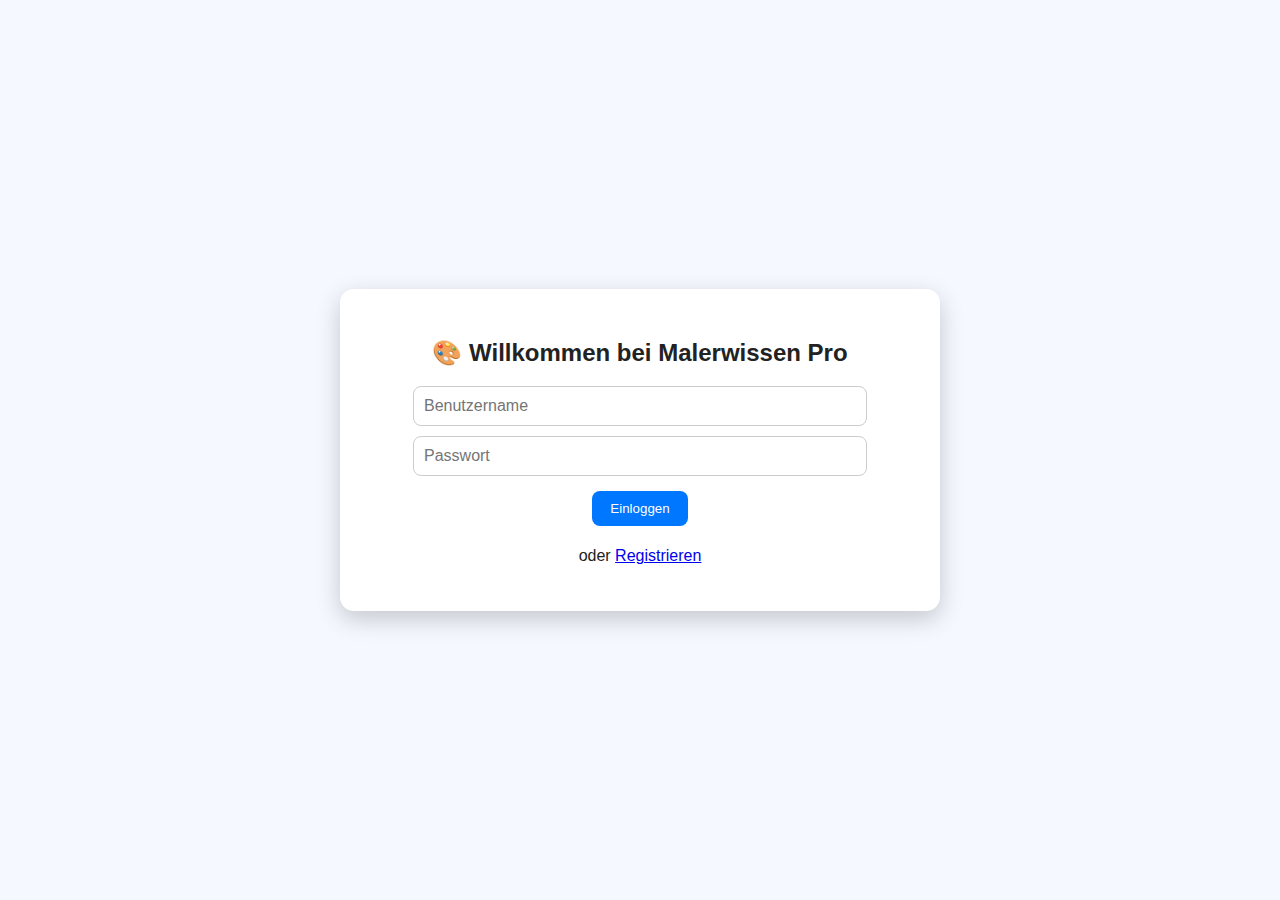
<file: index.html>
<!DOCTYPE html>
<html lang="de">
<head>
  <meta charset="UTF-8">
  <meta name="viewport" content="width=device-width, initial-scale=1.0">
  <title>Malerwissen Pro – Sicher</title>
  <style>
    :root {
      --bg: #f5f8ff;
      --text: #222;
      --card: #fff;
      --accent: #0077ff;
    }
    body.dark {
      --bg: #1d1f27;
      --text: #f5f5f5;
      --card: #2a2e3a;
      --accent: #4fa3ff;
    }
    body {
      margin: 0;
      font-family: 'Segoe UI', Arial, sans-serif;
      background: var(--bg);
      color: var(--text);
      display: flex;
      justify-content: center;
      align-items: center;
      height: 100vh;
      transition: background 0.3s, color 0.3s;
    }
    .container { width: 90%; max-width: 600px; }
    .card {
      background: var(--card);
      border-radius: 14px;
      padding: 30px;
      box-shadow: 0 8px 25px rgba(0,0,0,0.2);
      text-align: center;
    }
    input {
      display: block;
      width: 80%;
      margin: 10px auto;
      padding: 10px;
      border-radius: 8px;
      border: 1px solid #ccc;
      font-size: 1em;
      background: white;
    }
    button {
      background: var(--accent);
      color: white;
      border: none;
      padding: 10px 18px;
      border-radius: 8px;
      cursor: pointer;
      transition: 0.2s;
      margin: 5px;
    }
    button:hover { transform: scale(1.05); }
    #error, #reg-error { color: red; font-size: 0.9em; margin-top: 10px; }
    nav { margin: 20px 0; }
    header { display: flex; justify-content: space-between; align-items: center; }
    .note { margin-top: 15px; display: flex; gap: 10px; }
    .note input { flex: 1; }
    .note-list {
      margin-top: 10px;
      list-style-type: none;
      padding: 0;
    }
    .note-list li {
      background: rgba(0, 119, 255, 0.1);
      border-left: 4px solid var(--accent);
      padding: 5px 10px;
      margin: 5px 0;
      border-radius: 4px;
      display: flex;
      justify-content: space-between;
      align-items: center;
    }
    .danger {
      background: #d9534f;
    }
  </style>
</head>
<body>
  <div class="container">

    <!-- LOGIN -->
    <div id="login-box" class="card">
      <h2>🎨 Willkommen bei Malerwissen Pro</h2>
      <input type="text" id="username" placeholder="Benutzername">
      <input type="password" id="password" placeholder="Passwort">
      <button onclick="login()">Einloggen</button>
      <p>oder <a href="#" onclick="toggleRegister()">Registrieren</a></p>
      <p id="error"></p>
    </div>

    <!-- REGISTRIERUNG -->
    <div id="register-box" class="card" style="display:none;">
      <h2>📝 Registrieren</h2>
      <input type="text" id="reg-username" placeholder="Benutzername">
      <input type="password" id="reg-password" placeholder="Passwort">
      <button onclick="register()">Registrieren</button>
      <p>Bereits registriert? <a href="#" onclick="toggleRegister()">Hier einloggen</a></p>
      <p id="reg-error"></p>
    </div>

    <!-- INHALT -->
    <div id="content-box" class="card" style="display:none;">
      <header>
        <h2 id="welcome-text">Hallo 👋</h2>
        <div>
          <button id="mode-btn" onclick="toggleMode()">🌙</button>
          <button onclick="logout()">🚪 Logout</button>
        </div>
      </header>

      <nav>
        <button onclick="showTopic('dashboard')">🏠 Übersicht</button>
        <button onclick="showTopic('fassade')">🏡 Fassade</button>
        <button onclick="showTopic('wand')">🖌️ Innenwand</button>
        <button onclick="showTopic('werkzeug')">🧰 Werkzeuge</button>
        <button onclick="showTopic('notizen')">📝 Notizen</button>
      </nav>

      <section id="topic-content"></section>
    </div>
  </div>

  <script>
    // ======= SICHERE HASH-FUNKTION =======
    async function hash(text) {
      const msgUint8 = new TextEncoder().encode(text);
      const hashBuffer = await crypto.subtle.digest("SHA-256", msgUint8);
      const hashArray = Array.from(new Uint8Array(hashBuffer));
      return hashArray.map(b => b.toString(16).padStart(2, "0")).join("");
    }

    // ======= ADMIN INITIALISIERUNG =======
    async function initAdmin() {
      let users = JSON.parse(localStorage.getItem("users") || "{}");
      if (!users["admin"]) {
        const adminHash = await hash("admin123");
        users["admin"] = adminHash;
        localStorage.setItem("users", JSON.stringify(users));
        console.log("👑 Admin wurde erstellt (admin / admin123)");
      }
    }

    window.addEventListener("DOMContentLoaded", initAdmin);

    // ======= LOGIN =======
    async function login() {
      const user = username.value.trim();
      const pass = password.value.trim();
      const users = JSON.parse(localStorage.getItem("users") || "{}");
      const error = document.getElementById("error");
      if (!users[user]) return error.textContent = "❌ Benutzer existiert nicht!";
      const passHash = await hash(pass);
      if (users[user] !== passHash) return error.textContent = "❌ Passwort falsch!";
      error.textContent = "";
      document.getElementById("login-box").style.display = "none";
      document.getElementById("register-box").style.display = "none";
      document.getElementById("content-box").style.display = "block";
      welcomeText.textContent = (user === "admin") ? "👑 Admin angemeldet" : `Hallo ${user} 👋`;
      if (user === "admin") showAdminDashboard(); else showTopic("dashboard");
    }

    // ======= REGISTRIERUNG =======
    async function register() {
      const user = regUsername.value.trim();
      const pass = regPassword.value.trim();
      const error = document.getElementById("reg-error");

      if (!user || !pass) return error.textContent = "❌ Bitte alle Felder ausfüllen!";
      if (user === "admin") return error.textContent = "❌ 'admin' ist reserviert!";

      let users = JSON.parse(localStorage.getItem("users") || "{}");
      if (users[user]) return error.textContent = "❌ Benutzername existiert bereits!";

      const passHash = await hash(pass);
      users[user] = passHash;
      localStorage.setItem("users", JSON.stringify(users));

      error.style.color = "green";
      error.textContent = "✅ Registrierung erfolgreich! Du kannst dich nun einloggen.";
    }

    // ======= TOGGLE =======
    function toggleRegister() {
      loginBox.style.display = loginBox.style.display === "none" ? "block" : "none";
      registerBox.style.display = registerBox.style.display === "none" ? "block" : "none";
      error.textContent = "";
      regError.textContent = "";
    }

    // ======= LOGOUT =======
    function logout() {
      contentBox.style.display = "none";
      loginBox.style.display = "block";
    }

    // ======= DARK/LIGHT MODE =======
    function toggleMode() {
      document.body.classList.toggle("dark");
      modeBtn.textContent = document.body.classList.contains("dark") ? "☀️" : "🌙";
    }

    // ======= THEMEN =======
    function showTopic(topic) {
      const section = document.getElementById("topic-content");
      let html = "";
      switch (topic) {
        case "dashboard":
          html = `<h3>Willkommen bei Malerwissen 🎨</h3><p>Wähle oben ein Thema aus.</p>`;
          break;
        case "fassade":
          html = `<h3>🏡 Fassade streichen</h3><p>Tipps für Außenfassaden...</p>`;
          break;
        case "wand":
          html = `<h3>🖌️ Innenwand streichen</h3><p>Anleitung für Innenräume...</p>`;
          break;
        case "werkzeug":
          html = `<h3>🧰 Werkzeuge</h3><p>Liste nützlicher Werkzeuge...</p>`;
          break;
        case "notizen":
          html = `<h3>📝 Notizen</h3>
                  <div class="note"><input id="note-input" placeholder="Neue Notiz..."><button onclick="addNote()">➕</button></div>
                  <ul id="note-list" class="note-list"></ul>`;
          break;
      }
      section.innerHTML = html;
      if (topic === "notizen") renderNotes();
    }

    // ======= NOTIZEN =======
    function addNote() {
      const input = document.getElementById("note-input");
      if (!input.value.trim()) return;
      const notes = JSON.parse(localStorage.getItem("notes") || "[]");
      notes.push(input.value.trim());
      localStorage.setItem("notes", JSON.stringify(notes));
      input.value = "";
      renderNotes();
    }

    function renderNotes() {
      const list = document.getElementById("note-list");
      const notes = JSON.parse(localStorage.getItem("notes") || "[]");
      list.innerHTML = notes.map((n, i) => `<li>${n} <button onclick="delNote(${i})">❌</button></li>`).join("");
    }

    function delNote(i) {
      const notes = JSON.parse(localStorage.getItem("notes") || "[]");
      notes.splice(i, 1);
      localStorage.setItem("notes", JSON.stringify(notes));
      renderNotes();
    }

    // ======= ADMIN DASHBOARD =======
    function showAdminDashboard() {
      const section = document.getElementById("topic-content");
      const users = JSON.parse(localStorage.getItem("users") || "{}");
      const notes = JSON.parse(localStorage.getItem("notes") || "[]");

      section.innerHTML = `
        <h3>Admin Dashboard 👑</h3>
        <p><b>Benutzerverwaltung:</b></p>
        <ul>${Object.keys(users).map(u => `<li>${u} ${u !== "admin" ? `<button class='danger' onclick='deleteUser("${u}")'>Löschen</button>` : "(geschützt)"}</li>`).join("")}</ul>
        <button class='danger' onclick='deleteAllUsers()'>⚠️ Alle Benutzer löschen (außer Admin)</button>
        <hr>
        <p><b>Notizen:</b></p>
        <ul>${notes.map(n => `<li>${n}</li>`).join("") || "<li>Keine Notizen.</li>"}</ul>
        <button class='danger' onclick='clearAllNotes()'>🗑️ Alle Notizen löschen</button>
      `;
    }

    function deleteUser(username) {
      if (username === "admin") return alert("Admin kann nicht gelöscht werden!");
      if (!confirm(`Benutzer "${username}" wirklich löschen?`)) return;
      const users = JSON.parse(localStorage.getItem("users") || "{}");
      delete users[username];
      localStorage.setItem("users", JSON.stringify(users));
      showAdminDashboard();
    }

    function deleteAllUsers() {
      if (!confirm("⚠️ Wirklich ALLE Benutzer (außer Admin) löschen?")) return;
      const users = JSON.parse(localStorage.getItem("users") || "{}");
      for (const u in users) if (u !== "admin") delete users[u];
      localStorage.setItem("users", JSON.stringify(users));
      showAdminDashboard();
    }

    function clearAllNotes() {
      if (confirm("Alle Notizen löschen?")) {
        localStorage.setItem("notes", "[]");
        showAdminDashboard();
      }
    }
  </script>
</body>
</html>
</file>
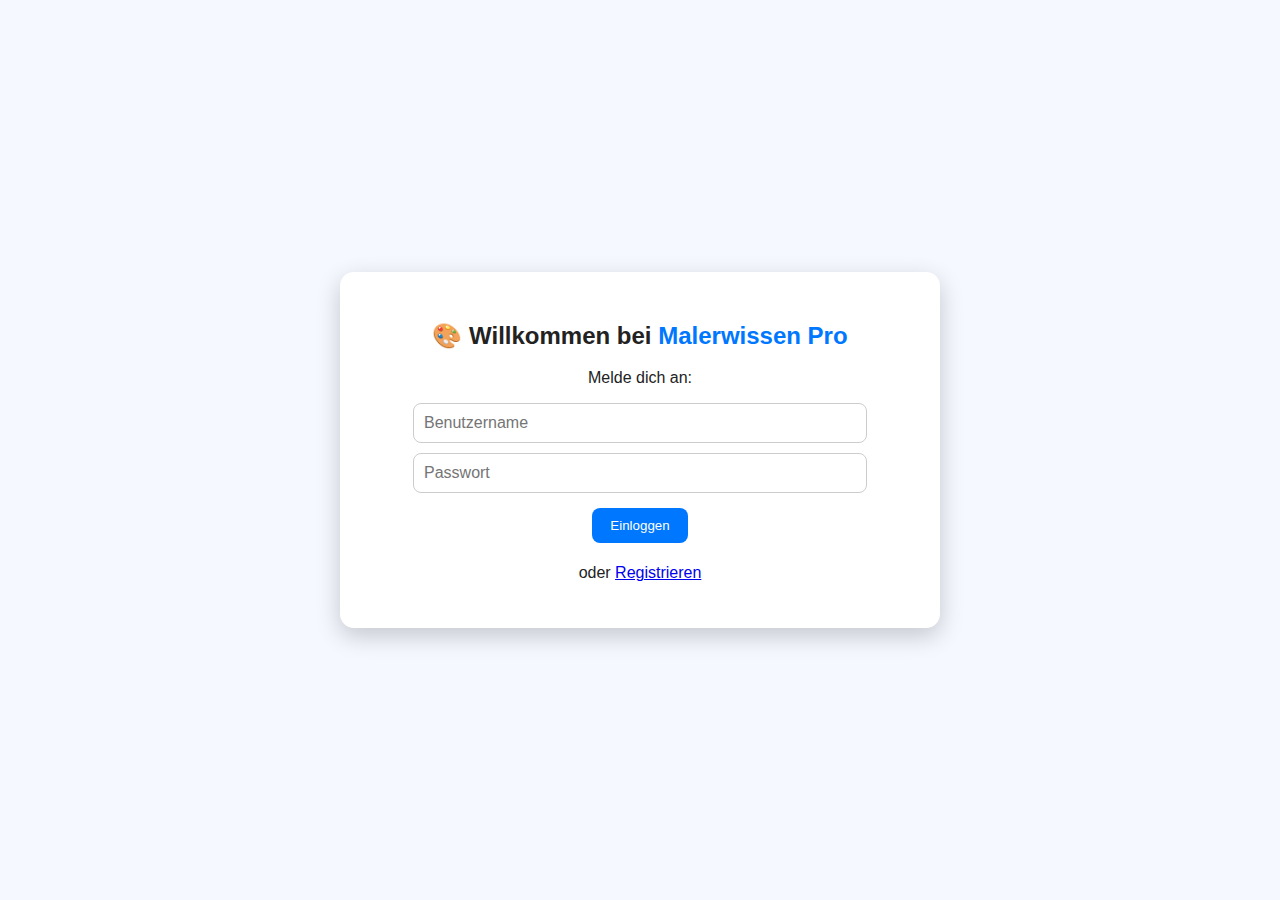
<file: site/index.html>
<!DOCTYPE html>
<html lang="de">
<head>
  <meta charset="UTF-8">
  <meta name="viewport" content="width=device-width, initial-scale=1.0">
  <title>Malerwissen Pro</title>
  <link rel="stylesheet" href="style.css">
</head>
<body>
  <div class="container">

    <!-- LOGIN & REGISTRIEREN -->
    <div id="login-box" class="card">
      <h2>🎨 Willkommen bei <span class="highlight">Malerwissen Pro</span></h2>
      <p id="login-msg">Melde dich an:</p>
      <input type="text" id="username" placeholder="Benutzername">
      <input type="password" id="password" placeholder="Passwort">
      <button onclick="login()">Einloggen</button>
      <p>oder <a href="#" onclick="toggleRegister()">Registrieren</a></p>
      <p id="error"></p>
    </div>

    <div id="register-box" class="card" style="display:none;">
      <h2>📝 Registrieren</h2>
      <input type="text" id="reg-username" placeholder="Benutzername">
      <input type="password" id="reg-password" placeholder="Passwort">
      <button onclick="register()">Registrieren</button>
      <p>Bereits registriert? <a href="#" onclick="toggleRegister()">Hier einloggen</a></p>
      <p id="reg-error"></p>
    </div>

    <!-- INHALT -->
    <div id="content-box" class="card" style="display:none;">
      <header>
        <h2 id="welcome-text">Hallo 👋</h2>
        <div class="header-buttons">
          <button id="mode-btn" onclick="toggleMode()">🌙</button>
          <button id="logout-btn" onclick="logout()">🚪</button>
        </div>
      </header>

      <nav>
        <button onclick="showTopic('dashboard')">🏠 Übersicht</button>
        <button onclick="showTopic('fassade')">🏡 Fassade</button>
        <button onclick="showTopic('wand')">🖌️ Innenwand</button>
        <button onclick="showTopic('werkzeug')">🧰 Werkzeuge</button>
        <button onclick="showTopic('notizen')">📝 Notizen</button>
      </nav>

      <section id="topic-content">
        <p>Wähle ein Thema oben aus, um zu starten!</p>
      </section>
    </div>
  </div>

  <script src="script.js"></script>
</body>
</html>
</file>
<file: site/style.css>
:root {
  --bg: #f5f8ff;
  --text: #222;
  --card: #fff;
  --accent: #0077ff;
}

body.dark {
  --bg: #1d1f27;
  --text: #f5f5f5;
  --card: #2a2e3a;
  --accent: #4fa3ff;
}

body {
  margin: 0;
  font-family: 'Segoe UI', Arial, sans-serif;
  background: var(--bg);
  color: var(--text);
  display: flex;
  justify-content: center;
  align-items: center;
  height: 100vh;
  transition: background 0.3s, color 0.3s;
}

.container {
  width: 90%;
  max-width: 600px;
}

.card {
  background: var(--card);
  border-radius: 14px;
  padding: 30px;
  box-shadow: 0 8px 25px rgba(0,0,0,0.2);
  animation: fadeIn 0.4s ease-in;
  text-align: center;
}

@keyframes fadeIn {
  from {opacity: 0; transform: scale(0.95);}
  to {opacity: 1; transform: scale(1);}
}

h2, h3 {
  color: var(--text);
}

.highlight {
  color: var(--accent);
  font-weight: bold;
}

input {
  display: block;
  width: 80%;
  margin: 10px auto;
  padding: 10px;
  border-radius: 8px;
  border: 1px solid #ccc;
  font-size: 1em;
  background: white;
}

button {
  background: var(--accent);
  color: white;
  border: none;
  padding: 10px 18px;
  border-radius: 8px;
  cursor: pointer;
  transition: 0.2s;
  margin: 5px;
}

button:hover {
  transform: scale(1.05);
}

#error {
  color: red;
  font-size: 0.9em;
  margin-top: 10px;
}

nav {
  margin: 20px 0;
}

header {
  display: flex;
  justify-content: space-between;
  align-items: center;
}

.header-buttons button {
  margin-left: 5px;
  padding: 6px 10px;
}

#topic-content {
  text-align: left;
  padding: 10px;
  line-height: 1.6;
}

.note {
  margin-top: 15px;
  display: flex;
  gap: 10px;
}

.note input {
  flex: 1;
}

.note-list {
  margin-top: 10px;
  list-style-type: none;
  padding: 0;
}

.note-list li {
  background: rgba(0, 119, 255, 0.1);
  border-left: 4px solid var(--accent);
  padding: 5px 10px;
  margin: 5px 0;
  border-radius: 4px;
}
</file>
